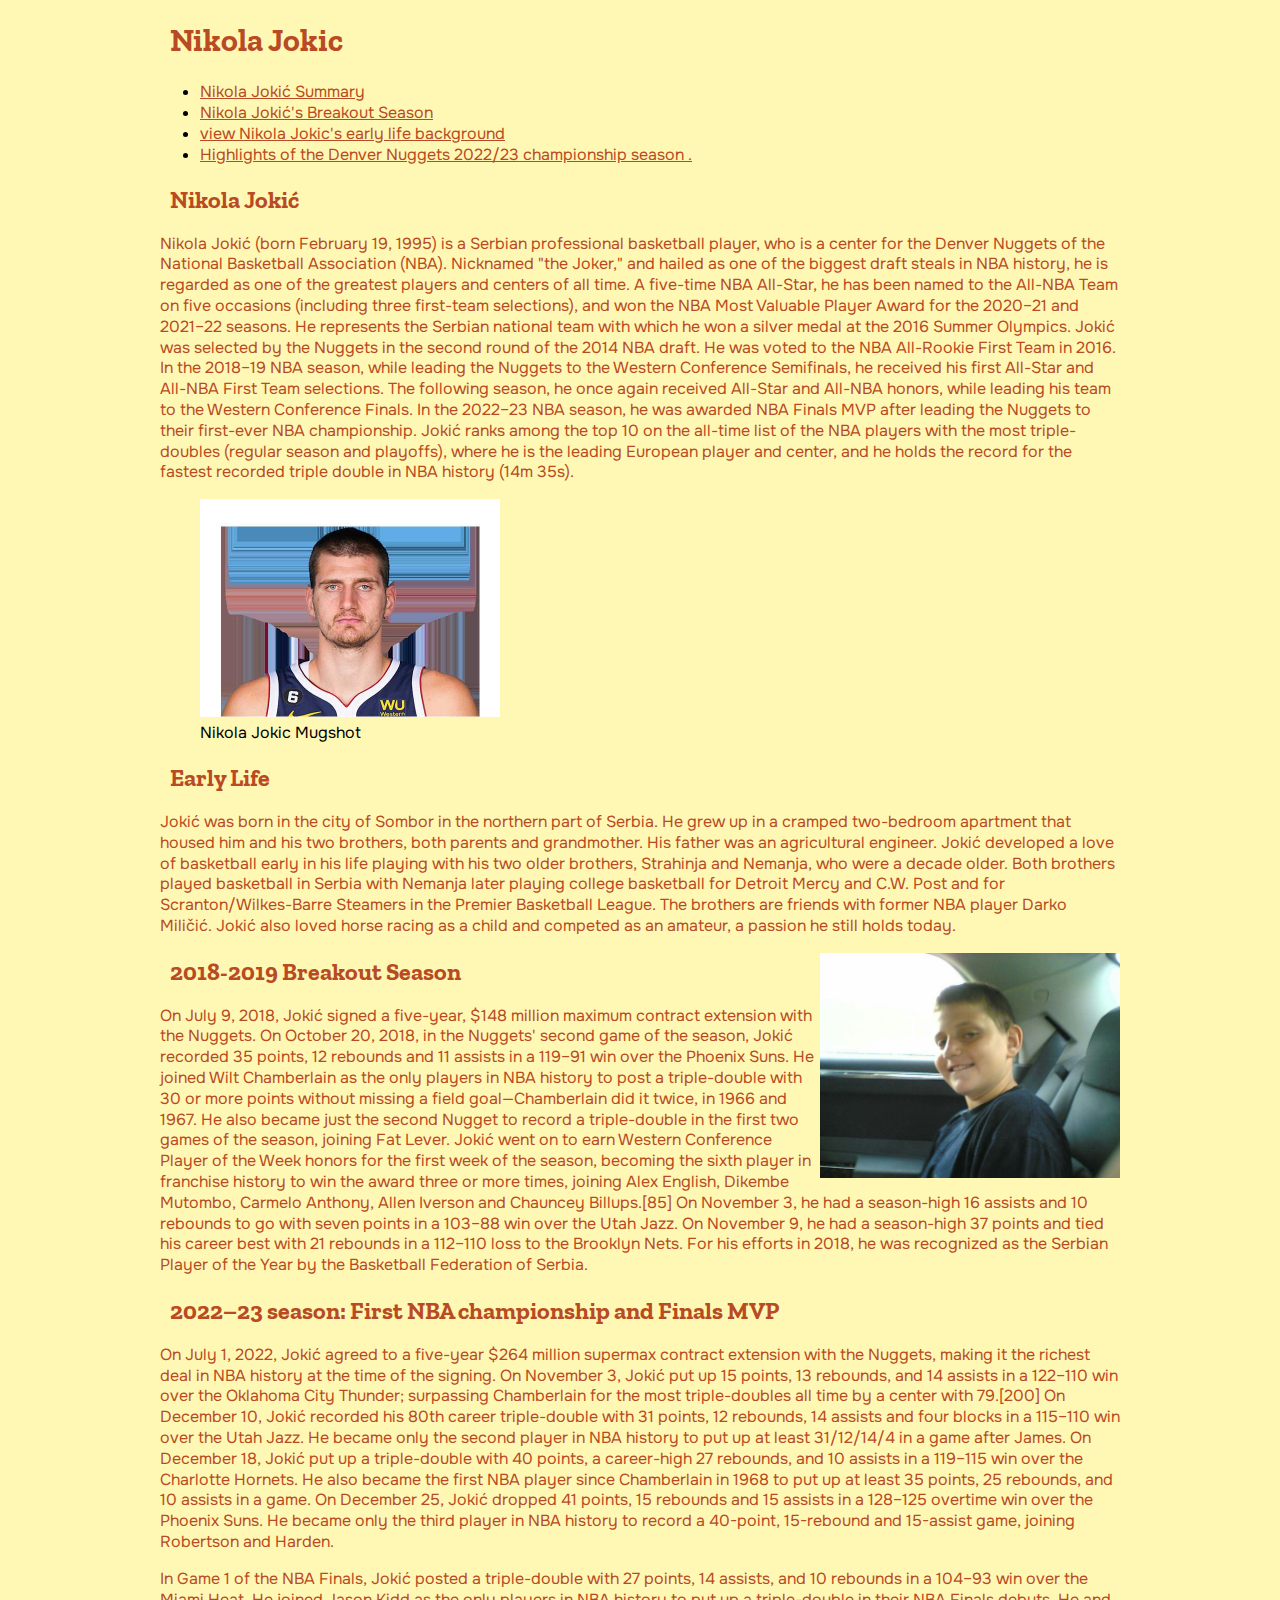
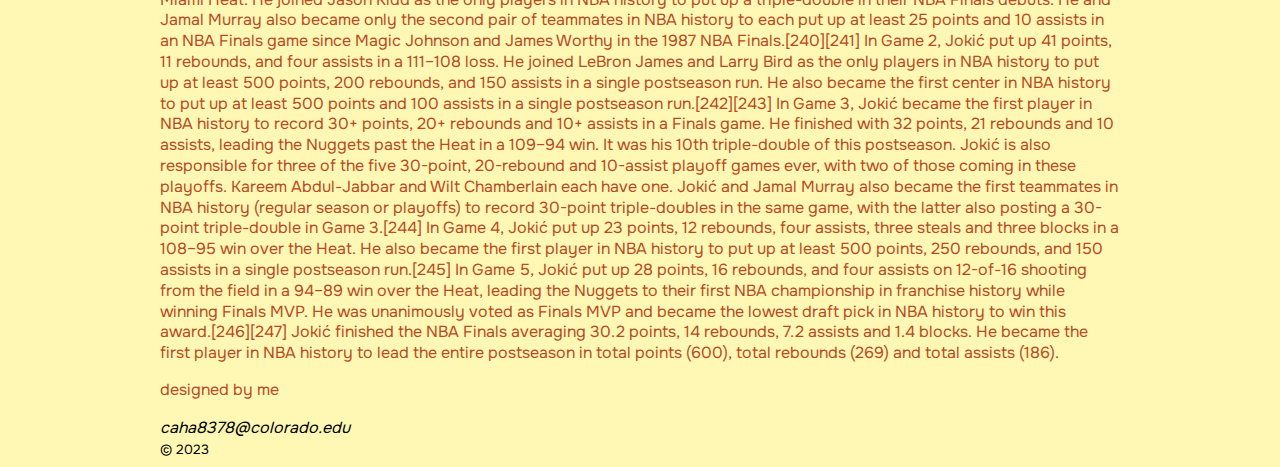
<file: index.html>
<!DOCTYPE html>
<html lang="en">
<head>
    <meta charset="UTF-8">
    <meta name="viewport" content="width=device-width, initial-scale=1.0">
    <link rel="stylesheet" href="css/mystyle.css">
    <title>Semantic html5</title>
</head>
<body>
    <div class="container">
    <header>
        <h1>Nikola Jokic</h1>
    </header>
    <nav>
        <h2 class="sr-only">main navigation</h2>
        <ul>
            <li><a href="#dummydummy">Nikola Jokić Summary</a></li>
            <li><a href="#Breakout">Nikola Jokić's Breakout Season</a></li>
            <li><a href="#EarlyLife">view Nikola Jokic's early life background</a></li>
            <li><a href="#2022Summary">Highlights of the Denver Nuggets 2022/23 championship season .</a></li>
        </ul>
    </nav>

    <main>
        <section id="dummydummy">
            <h2>Nikola Jokić</h2>
            <p>Nikola Jokić (born February 19, 1995) is a Serbian professional basketball player, who is a center for the Denver Nuggets of the National Basketball Association (NBA). Nicknamed "the Joker," and hailed as one of the biggest draft steals in NBA history, he is regarded as one of the greatest players and centers of all time. A five-time NBA All-Star, he has been named to the All-NBA Team on five occasions (including three first-team selections), and won the NBA Most Valuable Player Award for the 2020–21 and 2021–22 seasons. He represents the Serbian national team with which he won a silver medal at the 2016 Summer Olympics.

                Jokić was selected by the Nuggets in the second round of the 2014 NBA draft. He was voted to the NBA All-Rookie First Team in 2016. In the 2018–19 NBA season, while leading the Nuggets to the Western Conference Semifinals, he received his first All-Star and All-NBA First Team selections. The following season, he once again received All-Star and All-NBA honors, while leading his team to the Western Conference Finals. In the 2022–23 NBA season, he was awarded NBA Finals MVP after leading the Nuggets to their first-ever NBA championship. Jokić ranks among the top 10 on the all-time list of the NBA players with the most triple-doubles (regular season and playoffs), where he is the leading European player and center, and he holds the record for the fastest recorded triple double in NBA history (14m 35s).</p>
            <figure>
                <img src="img/jokicmug.jpg" alt="headshot of Nikola Jokić" width="300">
                <figcaption>Nikola Jokic Mugshot</figcaption>
            </figure>
            <!-- <aside>
                <h3>supplementary latin links</h3>
                <ul>
                    <li><a href="#">how to learn latin</a></li>
                </ul>
            </aside> -->
        </section>
        <section id="EarlyLife">
            <div id="container">
                <h2>Early Life</h2>
                <p>Jokić was born in the city of Sombor in the northern part of Serbia. He grew up in a cramped two-bedroom apartment that housed him and his two brothers, both parents and grandmother. His father was an agricultural engineer. Jokić developed a love of basketball early in his life playing with his two older brothers, Strahinja and Nemanja, who were a decade older. Both brothers played basketball in Serbia with Nemanja later playing college basketball for Detroit Mercy and C.W. Post and for Scranton/Wilkes-Barre Steamers in the Premier Basketball League. The brothers are friends with former NBA player Darko Miličić. Jokić also loved horse racing as a child and competed as an amateur, a passion he still holds today.</p>
                <img src="img/JokicChild.jpg" alt="Nikola Jokic childhood photo" style='float: right;' width="300"/>
            </div>
        </section>
        <section id="Breakout">
            <h2>2018-2019 Breakout Season</h2>
            <p>On July 9, 2018, Jokić signed a five-year, $148 million maximum contract extension with the Nuggets. On October 20, 2018, in the Nuggets' second game of the season, Jokić recorded 35 points, 12 rebounds and 11 assists in a 119–91 win over the Phoenix Suns. He joined Wilt Chamberlain as the only players in NBA history to post a triple-double with 30 or more points without missing a field goal—Chamberlain did it twice, in 1966 and 1967. He also became just the second Nugget to record a triple-double in the first two games of the season, joining Fat Lever. Jokić went on to earn Western Conference Player of the Week honors for the first week of the season, becoming the sixth player in franchise history to win the award three or more times, joining Alex English, Dikembe Mutombo, Carmelo Anthony, Allen Iverson and Chauncey Billups.[85] On November 3, he had a season-high 16 assists and 10 rebounds to go with seven points in a 103–88 win over the Utah Jazz. On November 9, he had a season-high 37 points and tied his career best with 21 rebounds in a 112–110 loss to the Brooklyn Nets. For his efforts in 2018, he was recognized as the Serbian Player of the Year by the Basketball Federation of Serbia.</p>
        </section>
        <section id="2022Summary">
            <h2>2022–23 season: First NBA championship and Finals MVP</h2>
            <p>On July 1, 2022, Jokić agreed to a five-year $264 million supermax contract extension with the Nuggets, making it the richest deal in NBA history at the time of the signing. On November 3, Jokić put up 15 points, 13 rebounds, and 14 assists in a 122–110 win over the Oklahoma City Thunder; surpassing Chamberlain for the most triple-doubles all time by a center with 79.[200] On December 10, Jokić recorded his 80th career triple-double with 31 points, 12 rebounds, 14 assists and four blocks in a 115–110 win over the Utah Jazz. He became only the second player in NBA history to put up at least 31/12/14/4 in a game after James. On December 18, Jokić put up a triple-double with 40 points, a career-high 27 rebounds, and 10 assists in a 119–115 win over the Charlotte Hornets. He also became the first NBA player since Chamberlain in 1968 to put up at least 35 points, 25 rebounds, and 10 assists in a game. On December 25, Jokić dropped 41 points, 15 rebounds and 15 assists in a 128–125 overtime win over the Phoenix Suns. He became only the third player in NBA history to record a 40-point, 15-rebound and 15-assist game, joining Robertson and Harden.</p>
            <p>In Game 1 of the NBA Finals, Jokić posted a triple-double with 27 points, 14 assists, and 10 rebounds in a 104–93 win over the Miami Heat. He joined Jason Kidd as the only players in NBA history to put up a triple-double in their NBA Finals debuts. He and Jamal Murray also became only the second pair of teammates in NBA history to each put up at least 25 points and 10 assists in an NBA Finals game since Magic Johnson and James Worthy in the 1987 NBA Finals.[240][241] In Game 2, Jokić put up 41 points, 11 rebounds, and four assists in a 111–108 loss. He joined LeBron James and Larry Bird as the only players in NBA history to put up at least 500 points, 200 rebounds, and 150 assists in a single postseason run. He also became the first center in NBA history to put up at least 500 points and 100 assists in a single postseason run.[242][243] In Game 3, Jokić became the first player in NBA history to record 30+ points, 20+ rebounds and 10+ assists in a Finals game. He finished with 32 points, 21 rebounds and 10 assists, leading the Nuggets past the Heat in a 109–94 win. It was his 10th triple-double of this postseason. Jokić is also responsible for three of the five 30-point, 20-rebound and 10-assist playoff games ever, with two of those coming in these playoffs. Kareem Abdul-Jabbar and Wilt Chamberlain each have one. Jokić and Jamal Murray also became the first teammates in NBA history (regular season or playoffs) to record 30-point triple-doubles in the same game, with the latter also posting a 30-point triple-double in Game 3.[244] In Game 4, Jokić put up 23 points, 12 rebounds, four assists, three steals and three blocks in a 108–95 win over the Heat. He also became the first player in NBA history to put up at least 500 points, 250 rebounds, and 150 assists in a single postseason run.[245] In Game 5, Jokić put up 28 points, 16 rebounds, and four assists on 12-of-16 shooting from the field in a 94–89 win over the Heat, leading the Nuggets to their first NBA championship in franchise history while winning Finals MVP. He was unanimously voted as Finals MVP and became the lowest draft pick in NBA history to win this award.[246][247] Jokić finished the NBA Finals averaging 30.2 points, 14 rebounds, 7.2 assists and 1.4 blocks. He became the first player in NBA history to lead the entire postseason in total points (600), total rebounds (269) and total assists (186).</p>
        </section>
    </main>
        <footer>
            <p>designed by me</p>
            <address>caha8378@colorado.edu</address>
            <small>&copy; 2023</small>
        </footer>
    </div> <!--end container-->
</body>
</html>
</file>
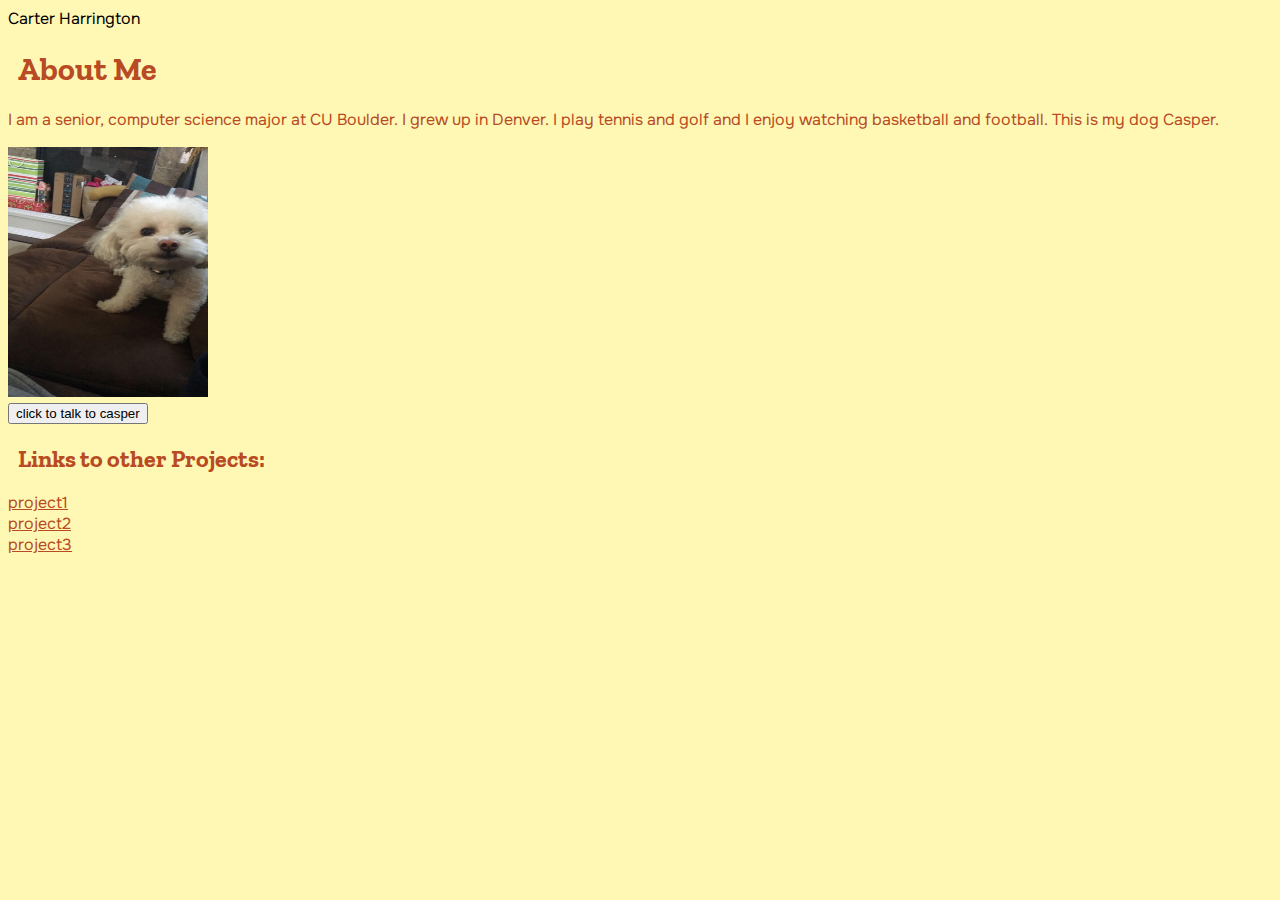
<file: semnaticsandbutton.html>
﻿<!DOCTYPE html>

<html lang="en" xmlns="http://www.w3.org/1999/xhtml">
<head>
    <meta charset="utf-8" />
    <title>Intro to Universal Design</title>
    Carter Harrington
    <link rel="stylesheet" href="css/mystyle.css">
</head>
<body>
    <main>
        <h1>About Me</h1>
    <p>
        I am a senior, computer science major at CU Boulder. I grew up in Denver. I play tennis and golf and I
        enjoy watching basketball and football. This is my dog Casper.
    </p>

    <img id="casper " src="img/casper.jpg" alt="my dog casper" width="200" height="250" />
    <br />
    <button type="button" onclick="woof()" id="buttonID">click to talk to casper</button>
    <script>function woof() {
    alert("woof");
        }
    </script>

    <h2>Links to other Projects:</h2>
    <li><a href="placeholder">project1</a></li>
    <li><a href="placeholder">project2</a></li>
    <li><a href="placeholder">project3</a></li>
    
    </main>
    
</html>
</file>
<file: css/mystyle.css>
@import url('https://fonts.googleapis.com/css2?family=Onest&family=Zilla+Slab:ital,wght@1,600&display=swap');


body {
    background-color: #FFF8B5;
    font-family: 'Onest', sans-serif;
    font-size: 16px;
    
  }

  p {
    color: #B84B23;
    line-height: 1.3em;
  }

  a:link {
    color: #B84B23;
  }

  .container{
    max-width: 960px;
    margin: 0 auto 0 auto;
    
    
  }
  
   
  h1, 
  h2, 
  h3 {
    color: #B84B23;
    margin-left: 10px;
    font-family: 'Zilla Slab', serif;
  }


  .sr-only {
    border: 0;
    clip: rect(0,0,0,0);
    height: 1px;
    margin: -1px;
    overflow: hidden;
    padding: 0;
    position: absolute;
    white-space: nowrap;
    width: 1px;
  }
</file>
